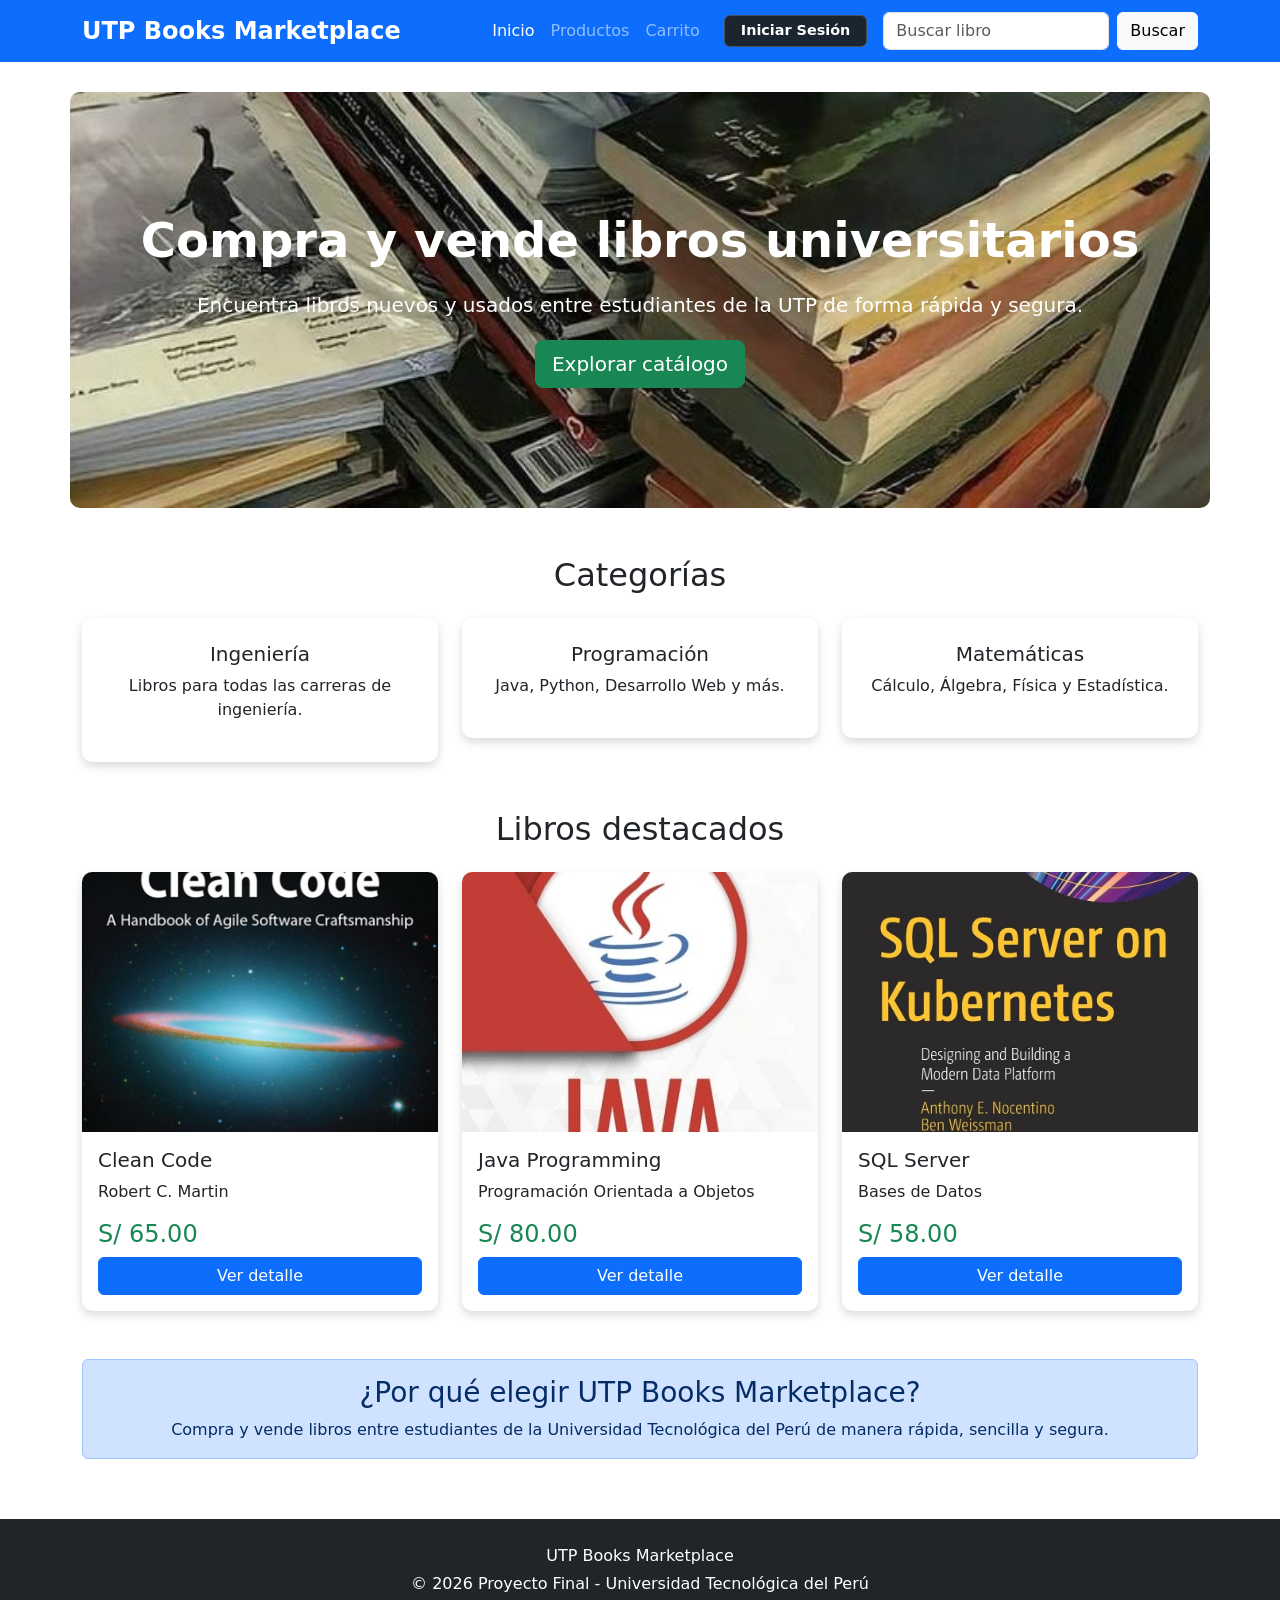
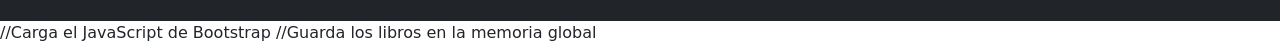
<file: index.html>
<!DOCTYPE html>
<html lang="es">

<head>
    <meta charset="UTF-8">
    <meta name="viewport" content="width=device-width, initial-scale=1.0">
    <title>UTP Books Marketplace</title>

    <link href="https://cdn.jsdelivr.net/npm/bootstrap@5.3.7/dist/css/bootstrap.min.css" rel="stylesheet">
    <link rel="stylesheet" href="css/styles.css">
</head>

<body>

    <header>
        <nav class="navbar navbar-expand-lg navbar-dark bg-primary"> 
            <div class="container">

                <a class="navbar-brand fw-bold" href="index.html">
                    UTP Books Marketplace
                </a>

                <button class="navbar-toggler" type="button" data-bs-toggle="collapse" data-bs-target="#menu"> //clic abre o cierra menu y busca id
                    <span class="navbar-toggler-icon"></span> 
                </button>

                <div class="collapse navbar-collapse" id="menu">

                    <ul class="navbar-nav ms-auto">

                        <li class="nav-item">
                            <a class="nav-link active" href="index.html">Inicio</a>   
                        </li>

                        <li class="nav-item">
                            <a class="nav-link" href="productos.html">Productos</a>
                        </li>

                        <li class="nav-item">
                            <a class="nav-link" href="carrito.html">Carrito</a>
                        </li>
                        <li class="nav-item" id="menuSesion"></li>

                    </ul>

                    <form class="d-flex ms-lg-3 mt-3 mt-lg-0">
                        <input class="form-control me-2" type="search" placeholder="Buscar libro">
                        <button class="btn btn-light">Buscar</button>
                    </form>

                </div>

            </div>
        </nav>
    </header>

    <main>

        <section class="container hero">

            <h1>Compra y vende libros universitarios</h1>

            <p>
                Encuentra libros nuevos y usados entre estudiantes de la UTP de forma rápida y segura.
            </p>

            <a href="productos.html" class="btn btn-success btn-lg">
                Explorar catálogo
            </a>

        </section>

        <section class="container mt-5">

            <h2 class="text-center mb-4">
                Categorías
            </h2>

            <div class="row g-4">

                <div class="col-md-4">
                    <div class="card text-center p-4">
                        <h5>Ingeniería</h5>
                        <p>Libros para todas las carreras de ingeniería.</p>
                    </div>
                </div>

                <div class="col-md-4">
                    <div class="card text-center p-4">
                        <h5>Programación</h5>
                        <p>Java, Python, Desarrollo Web y más.</p>
                    </div>
                </div>

                <div class="col-md-4">
                    <div class="card text-center p-4">
                        <h5>Matemáticas</h5>
                        <p>Cálculo, Álgebra, Física y Estadística.</p>
                    </div>
                </div>

            </div>

        </section>

        <section class="container mt-5">

            <h2 class="text-center mb-4">
                Libros destacados
            </h2>

            <div class="row g-4">

                <div class="col-md-4">

                    <div class="card h-100">

                        <img src="img/clean code.jpg" class="card-img-top" alt="Clean Code">

                        <div class="card-body">

                            <h5 class="card-title">Clean Code</h5>

                            <p class="card-text">
                                Robert C. Martin
                            </p>

                            <h4 class="text-success">
                                S/ 65.00
                            </h4>

                            <a href="detalle.html?id=1" class="btn btn-primary w-100">
                                Ver detalle
                            </a>

                        </div>

                    </div>

                </div>

                <div class="col-md-4">

                    <div class="card h-100">

                        <img src="img/POO.jpg" class="card-img-top" alt="Programación Orientada a Objetos">

                        <div class="card-body">

                            <h5 class="card-title">
                                Java Programming
                            </h5>

                            <p class="card-text">
                                Programación Orientada a Objetos
                            </p>

                            <h4 class="text-success">
                                S/ 80.00
                            </h4>

                            <a href="detalle.html?id=2" class="btn btn-primary w-100">
                                Ver detalle
                            </a>

                        </div>

                    </div>

                </div>

                <div class="col-md-4">

                    <div class="card h-100">

                        <img src="img/SQL.jpg" class="card-img-top" alt="SQL Server">

                        <div class="card-body">

                            <h5 class="card-title">
                                SQL Server
                            </h5>

                            <p class="card-text">
                                Bases de Datos
                            </p>

                            <h4 class="text-success">
                                S/ 58.00
                            </h4>

                            <a href="detalle.html?id=3" class="btn btn-primary w-100">
                                Ver detalle
                            </a>

                        </div>

                    </div>

                </div>

            </div>

        </section>

        <section class="container mt-5 mb-5">

            <div class="alert alert-primary text-center">

                <h3>¿Por qué elegir UTP Books Marketplace?</h3>

                <p class="mb-0">
                    Compra y vende libros entre estudiantes de la Universidad Tecnológica del Perú de manera rápida,
                    sencilla y segura.
                </p>

            </div>

        </section>

    </main>

    <footer>

        <p class="mb-1">

            UTP Books Marketplace

        </p>

        <p class="mb-0">

            © 2026 Proyecto Final - Universidad Tecnológica del Perú

        </p>

    </footer>

<script src="js/app.js"></script>
    <script src="https://cdn.jsdelivr.net/npm/bootstrap@5.3.7/dist/js/bootstrap.bundle.min.js"></script> //Carga el JavaScript de Bootstrap

    //Guarda los libros en la memoria global
    <script>
        fetch("php/productos.php")
            .then(respuesta => respuesta.json())
            .then(datos => {
                window.productos = datos;
            })
            .catch(error => console.error("Error al precargar libros en Index:", error));
    </script>

</body>


</body>

</html>
</file>
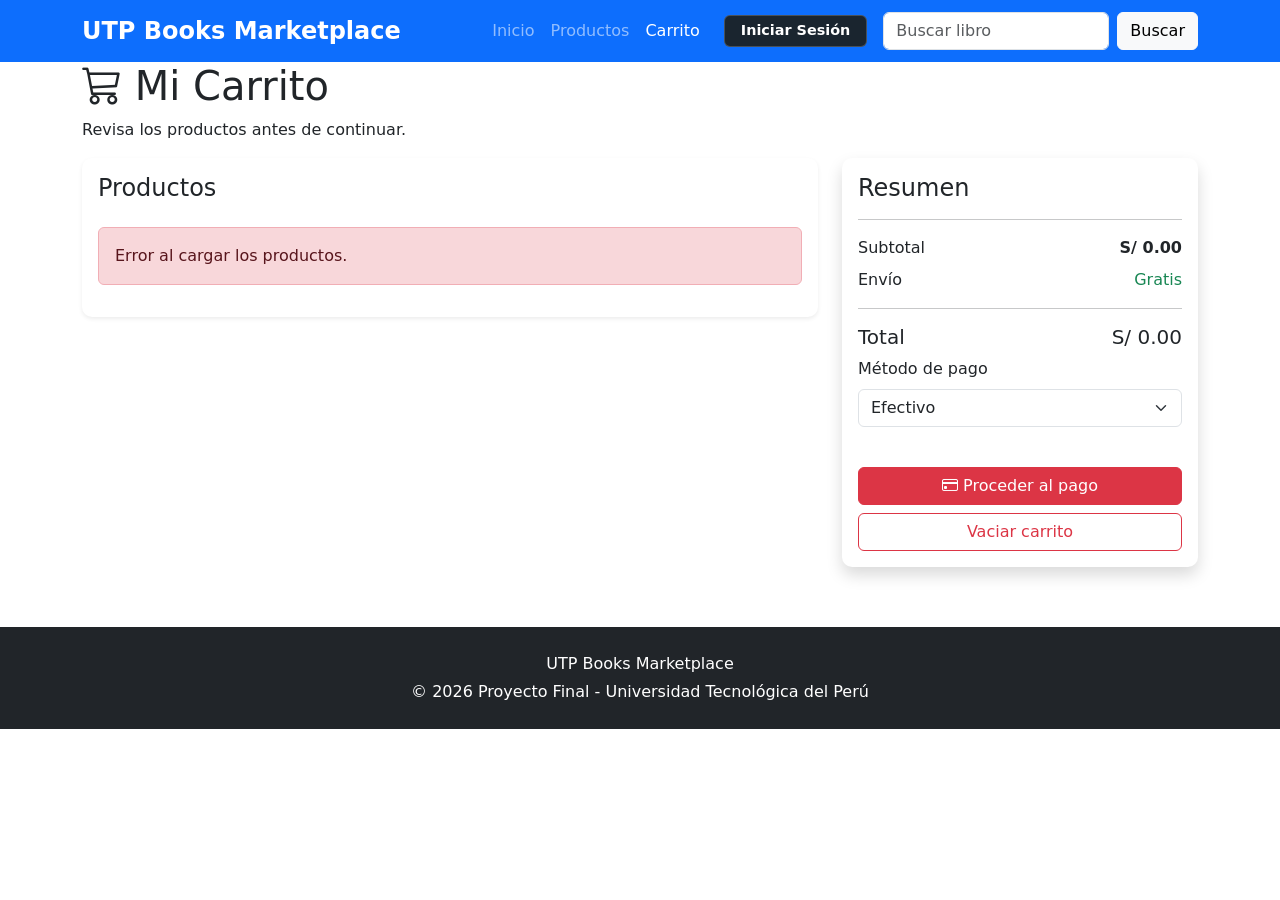
<file: carrito.html>
<!DOCTYPE html>
<html lang="es">

<head>
    <meta charset="UTF-8">
    <meta name="viewport" content="width=device-width, initial-scale=1.0">
    <title>Carrito | UTP Marketplace</title>

    <!-- Bootstrap -->
    <link href="https://cdn.jsdelivr.net/npm/bootstrap@5.3.3/dist/css/bootstrap.min.css" rel="stylesheet">

    <!-- Bootstrap Icons -->
    <link href="https://cdn.jsdelivr.net/npm/bootstrap-icons@1.11.3/font/bootstrap-icons.css" rel="stylesheet">

    <!-- CSS -->
    <link rel="stylesheet" href="css/styles.css">
</head>

<body>

    <!-- ================= NAVBAR ================= -->

    <nav class="navbar navbar-expand-lg navbar-dark bg-primary"> 
            <div class="container">

                <a class="navbar-brand fw-bold" href="index.html">
                    UTP Books Marketplace
                </a>

                <button class="navbar-toggler" type="button" data-bs-toggle="collapse" data-bs-target="#menu"> //clic abre o cierra menu y busca id
                    <span class="navbar-toggler-icon"></span> 
                </button>

                <div class="collapse navbar-collapse" id="menu">

                    <ul class="navbar-nav ms-auto">

                        <li class="nav-item">
                            <a class="nav-link" href="index.html">Inicio</a>   
                        </li>

                        <li class="nav-item">
                            <a class="nav-link" href="productos.html">Productos</a>
                        </li>

                        <li class="nav-item">
                            <a class="nav-link active" href="carrito.html">Carrito</a>
                        </li>
                        <li class="nav-item" id="menuSesion"></li>

                    </ul>

                    <form class="d-flex ms-lg-3 mt-3 mt-lg-0">
                        <input class="form-control me-2" type="search" placeholder="Buscar libro">
                        <button class="btn btn-light">Buscar</button>
                    </form>

                </div>

            </div>
        </nav>

    <!-- ================= HEADER ================= -->

    <section class="page-header">

        <div class="container">

            <h1>

                <i class="bi bi-cart3"></i>

                Mi Carrito

            </h1>

            <p>

                Revisa los productos antes de continuar.

            </p>

        </div>

    </section>

    <!-- ================= CONTENIDO ================= -->

    <section class="section">

        <div class="container">

            <div class="row">

                <!-- PRODUCTOS -->

                <div class="col-lg-8">

                    <div class="card shadow-sm border-0">

                        <div class="card-body">

                            <h4 class="mb-4">

                                Productos

                            </h4>

                            <div id="listaCarrito">

                                <!-- JavaScript insertará los productos -->

                            </div>

                        </div>

                    </div>

                </div>

                <!-- RESUMEN -->

                <div class="col-lg-4">

                    <div class="card shadow border-0 resumen">

                        <div class="card-body">

                            <h4>

                                Resumen

                            </h4>

                            <hr>

                            <div class="d-flex justify-content-between">

                                <span>Subtotal</span>

                                <strong id="subtotal">

                                    S/ 0.00

                                </strong>

                            </div>

                            <div class="d-flex justify-content-between mt-2">

                                <span>Envío</span>

                                <span class="text-success">

                                    Gratis

                                </span>

                            </div>

                            <hr>

                            <div class="d-flex justify-content-between">

                                <h5>Total</h5>

                                <h5 id="total">

                                    S/ 0.00

                                </h5>

                            </div>
                          <div class="mb-3">

    <label class="form-label">
        Método de pago
    </label>

    <select id="metodoPago" class="form-select">

        <option value="Efectivo">Efectivo</option>
        <option value="Visa">Visa</option>
        <option value="MasterCard">MasterCard</option>
        <option value="Yape">Yape</option>
        <option value="Plin">Plin</option>

    </select>

</div>
                            <button
                                class="btn btn-danger w-100 mt-4"
                                id="btnComprar">

                                <i class="bi bi-credit-card"></i>

                                Proceder al pago

                            </button>

                            <button
                                class="btn btn-outline-danger w-100 mt-2"
                                id="vaciarCarrito">

                                Vaciar carrito

                            </button>

                        </div>

                    </div>

                </div>

            </div>

        </div>

    </section>

    <!-- ================= FOOTER ================= -->

    <footer>

        <p class="mb-1">

            UTP Books Marketplace

        </p>

        <p class="mb-0">

            © 2026 Proyecto Final - Universidad Tecnológica del Perú

        </p>

    </footer>

    <!-- Bootstrap -->

    <script src="https://cdn.jsdelivr.net/npm/bootstrap@5.3.3/dist/js/bootstrap.bundle.min.js"></script>

    <!-- JS -->

    <script src="js/carrito.js"></script>
    <script src="js/app.js"></script>

</body>

</html>
</file>
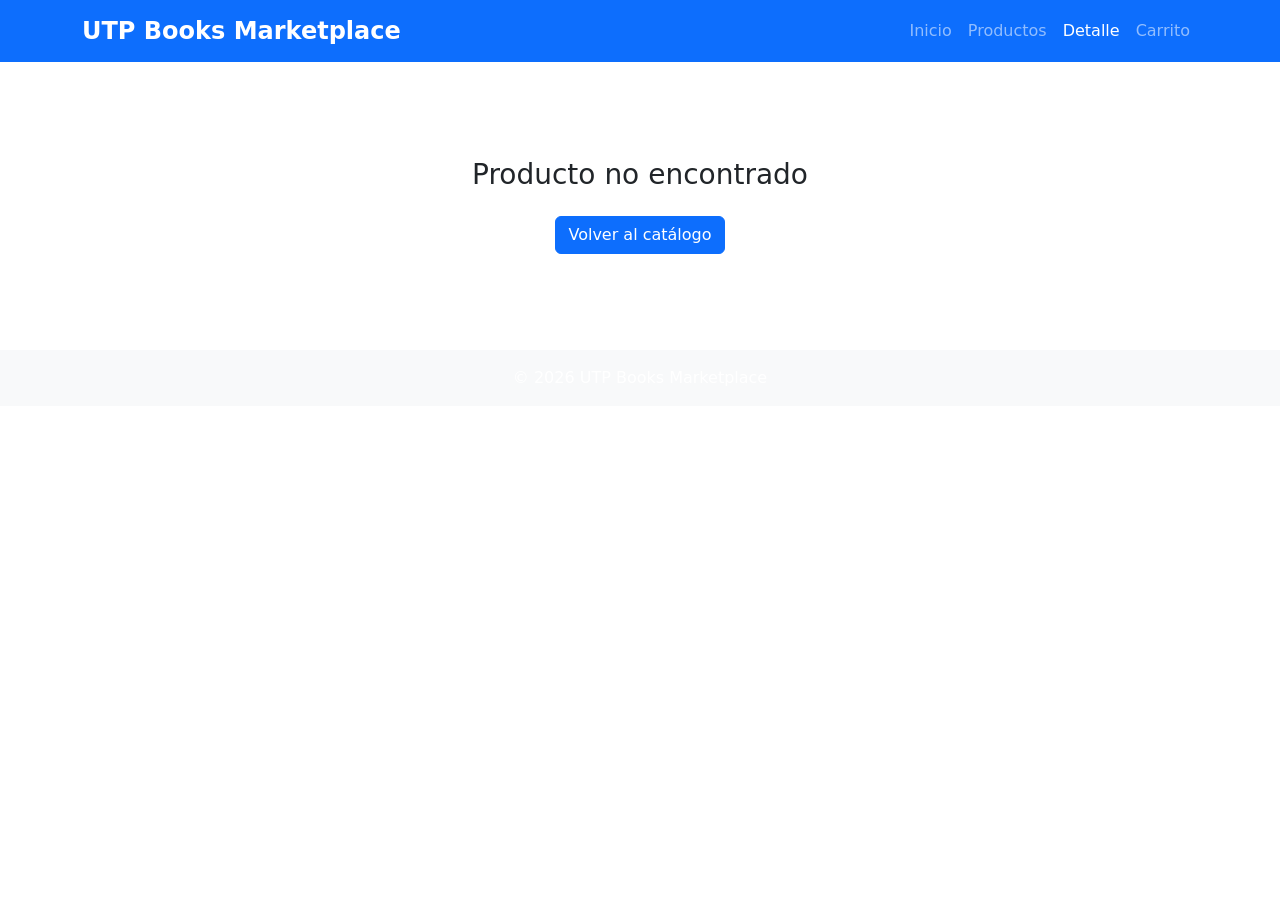
<file: detalle.html>
<!DOCTYPE html>
<html lang="es">

<head>
    <meta charset="UTF-8">
    <meta name="viewport" content="width=device-width, initial-scale=1.0">

    <title>Detalle del Producto | UTP Books Marketplace</title>

    <link href="https://cdn.jsdelivr.net/npm/bootstrap@5.3.7/dist/css/bootstrap.min.css" rel="stylesheet">
    <link rel="stylesheet" href="css/styles.css">
</head>

<body>

<!-- NAVBAR -->
<nav class="navbar navbar-expand-lg navbar-dark bg-primary">
    <div class="container">

        <a class="navbar-brand fw-bold" href="index.html">
            UTP Books Marketplace
        </a>

        <button class="navbar-toggler" data-bs-toggle="collapse" data-bs-target="#menu">
            <span class="navbar-toggler-icon"></span>
        </button>

        <div class="collapse navbar-collapse" id="menu">

            <ul class="navbar-nav ms-auto">
                <li class="nav-item"><a class="nav-link" href="index.html">Inicio</a></li>
                <li class="nav-item"><a class="nav-link" href="productos.html">Productos</a></li>
                <li class="nav-item"><a class="nav-link active" href="detalle.html">Detalle</a></li>
                <li class="nav-item"><a class="nav-link" href="carrito.html">Carrito</a></li>
            </ul>

        </div>
    </div>
</nav>

<!-- CONTENIDO -->
<main class="container mt-5">

    <div id="detalleProducto"></div>

</main>

<!-- FOOTER -->
<footer class="text-center mt-5 p-3 bg-light">
    © 2026 UTP Books Marketplace
</footer>

<script src="js/app.js"></script>

<script>
    // Obtener el ID de la URL
    const params = new URLSearchParams(window.location.search);
    const id = parseInt(params.get("id"));

    const contenedor = document.getElementById("detalleProducto");
    let producto = null;

    // Obtener UN SOLO producto desde la base de datos- CONEXION 
    fetch(`php/detalle.php?id=${id}`)
        .then(respuesta => {
            if (!respuesta.ok) {
                throw new Error("Error al conectar con la base de datos");
            }
            return respuesta.json();
        })
        .then(data => {

            producto = data;

            if (producto) {

                contenedor.innerHTML = `
                <div class="row g-5">

                    <div class="col-md-6 d-flex justify-content-center">
                        <div style="width:500px; height:500px;" class="shadow-sm rounded overflow-hidden">
                            <img src="img/${producto.imagen}" class="w-100 h-100 object-fit-cover"
                                onerror="this.src='https://placehold.co/500x500'">
                        </div>
                    </div>

                    <div class="col-md-6">

                        <h2 class="fw-bold">${producto.nombre}</h2>

                        <p class="text-muted">
                            Autor:
                            <strong>${producto.autor}</strong>
                        </p>

                        <p class="text-muted">
                            Categoría:
                            <strong>${producto.categoria}</strong>
                        </p>

                        <h3 class="text-success fw-bold">
                            S/ ${parseFloat(producto.precio).toFixed(2)}
                        </h3>

                        <p class="lead">
                            ${producto.descripcion}
                        </p>

                        <hr>

                        <h5>Detalles del producto</h5>

                        <ul class="list-group list-group-flush mb-3">
                            <li class="list-group-item">
                                Tipo: Libro universitario
                            </li>

                            <li class="list-group-item">
                                Estado: Disponible
                            </li>

                            <li class="list-group-item">
                                Envío: Disponible en campus
                            </li>
                        </ul>

                        <div class="d-grid gap-2">

                            <button class="btn btn-primary btn-lg" onclick="agregarAlCarrito()">
                                Agregar al carrito
                            </button>

                            <button class="btn btn-success btn-lg" onclick="comprarAhora()">
                                Comprar ahora
                            </button>

                        </div>

                    </div>

                </div>
                `;

            } else {

                mostrarErrorNoEncontrado();

            }

        })
        .catch(error => {

            console.error(error);

            mostrarErrorNoEncontrado();

        });

    function mostrarErrorNoEncontrado() {

        contenedor.innerHTML = `
            <div class="text-center py-5">

                <h3>Producto no encontrado</h3>

                <a href="productos.html" class="btn btn-primary mt-3">
                    Volver al catálogo
                </a>

            </div>
        `;

    }

    function agregarAlCarrito() {

        if (!producto) return;

        let carrito = JSON.parse(localStorage.getItem("utp_cart")) || [];

        const idx = carrito.findIndex(item => item.id == producto.id);

        if (idx >= 0) {

            carrito[idx].qty++;

        } else {

            carrito.push({
                id: producto.id,
                qty: 1
            });

        }

        localStorage.setItem("utp_cart", JSON.stringify(carrito));

        alert(producto.nombre + " agregado al carrito.");

    }

    function comprarAhora() {

        alert("Compra realizada con éxito.");

    }
</script>

<script src="https://cdn.jsdelivr.net/npm/bootstrap@5.3.7/dist/js/bootstrap.bundle.min.js"></script>

</body>

</html>
</file>
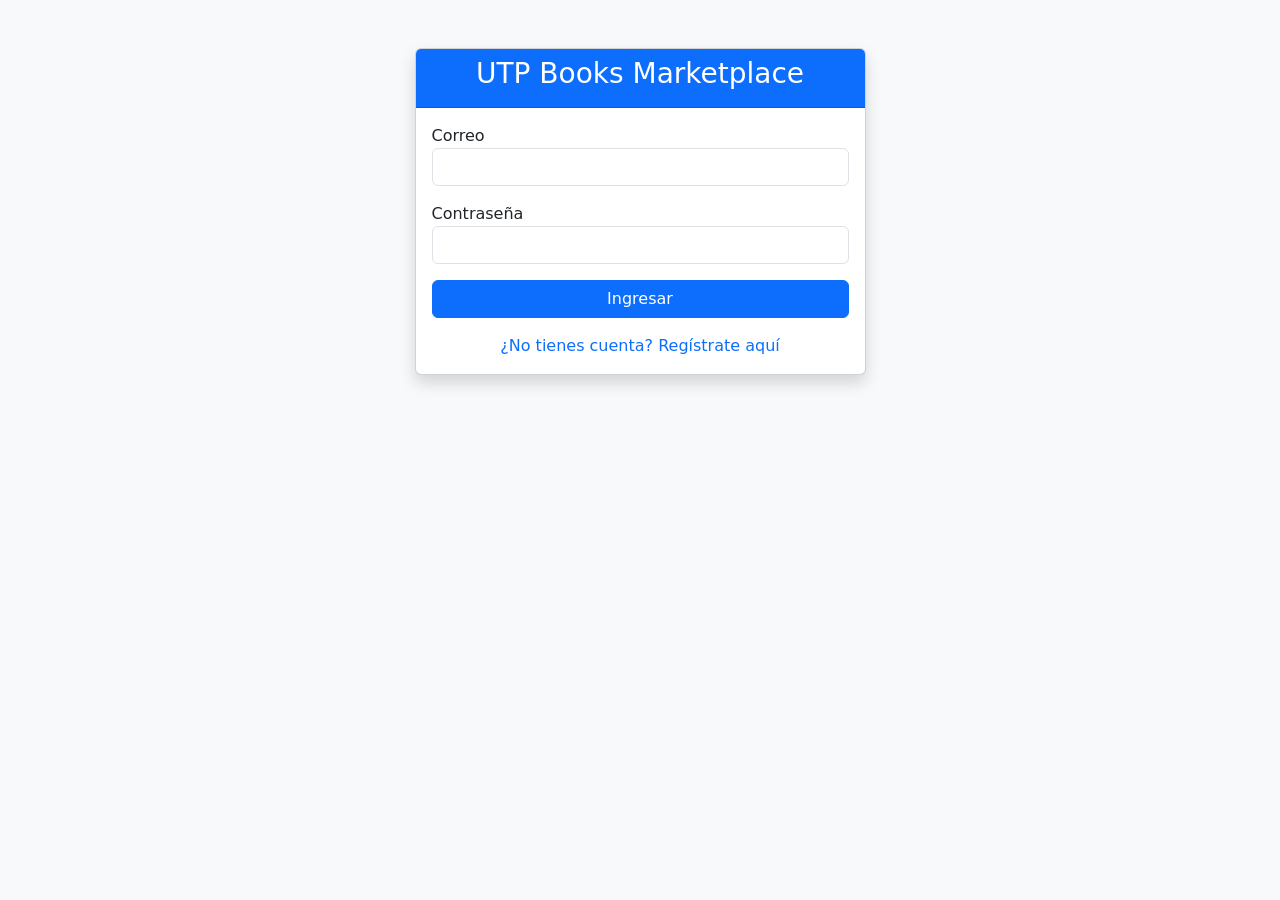
<file: login.html>
<!DOCTYPE html>
<html lang="es">

<head>
    <meta charset="UTF-8">
    <meta name="viewport" content="width=device-width, initial-scale=1.0">
    <title>Iniciar Sesión</title>

    <link href="https://cdn.jsdelivr.net/npm/bootstrap@5.3.7/dist/css/bootstrap.min.css" rel="stylesheet">
</head>

<body class="bg-light">

    <div class="container">

        <div class="row justify-content-center mt-5">

            <div class="col-md-5" id="vistaLogin">

                <div class="card shadow">

                    <div class="card-header bg-primary text-white text-center">

                        <h3>UTP Books Marketplace</h3>

                    </div>

                    <div class="card-body">

                        <form id="formLogin" action="php/login.php" method="POST">

                            <div class="mb-3">

                                <label>Correo</label>

                                <input type="email" name="correo" class="form-control" required>

                            </div>

                            <div class="mb-3">

                                <label>Contraseña</label>

                                <input type="password" name="password" class="form-control" required>

                            </div>

                            <button class="btn btn-primary w-100">

                                Ingresar

                            </button>

                            <div class="text-center mt-3">
                                <a href="#" class="text-decoration-none" onclick="mostrarRegistro(event)">¿No tienes
                                    cuenta? Regístrate aquí</a>
                            </div>

                        </form>

                    </div>

                </div>

            </div>

<!-- TARJETA DE REGISTRO (Oculta por defecto) -->
                <div class="col-md-5 d-none" id="vistaRegistro">
                    <div class="card shadow">
                        <div class="card-header bg-success text-white text-center">
                            <h3>Crear Cuenta Nueva</h3>
                        </div>
                        <div class="card-body">
                            <form action="php/registro.php" method="POST">
                                <div class="mb-3">
                                    <label>Nombre Completo</label>
                                    <input type="text" name="nombre" class="form-control" required>
                                </div>
                                <div class="mb-3">
                                    <label>Correo</label>
                                    <input type="email" name="correo" class="form-control" required>
                                </div>
                                <div class="mb-3">
                                    <label>Contraseña</label>
                                    <input type="password" name="password" class="form-control" required>
                                </div>
                                <button class="btn btn-success w-100 mb-3">Registrarme</button>
                                <div class="text-center">
                                    <a href="#" class="text-decoration-none text-success"
                                        onclick="mostrarLogin(event)">¿Ya tienes cuenta? Inicia sesión</a>
                                </div>
                            </form>
                        </div>
                    </div>
                </div>

        </div>

    </div>

    <script>

        function mostrarRegistro(e) {
            e.preventDefault();
            document.getElementById("vistaLogin").classList.add("d-none");
            document.getElementById("vistaRegistro").classList.remove("d-none");
        }

        function mostrarLogin(e) {
            e.preventDefault();
            document.getElementById("vistaRegistro").classList.add("d-none");
            document.getElementById("vistaLogin").classList.remove("d-none");
        }



        document.getElementById("formLogin").addEventListener("submit", function (e) {
            e.preventDefault(); // Evitamos que la página se recargue

            const datosFormulario = new FormData(this);

            // Enviamos los datos al phpj
            fetch("php/login.php", {
                method: "POST",
                body: datosFormulario
            })
                .then(respuesta => {

                    if (respuesta.redirected) {
                    // 1. Capturamos el correo real que el usuario escribió en la pantalla
                    const correoInput = document.querySelector('input[name="correo"]').value;
                    
                    if (correoInput.includes("admin")) {
                        localStorage.setItem("usuario_nombre", "Administrador");
                        localStorage.setItem("usuario_rol", "admin");
                    } else if (correoInput.includes("vendedor")) {
                        localStorage.setItem("usuario_nombre", "Vendedor UTP");
                        localStorage.setItem("usuario_rol", "vendedor");
                    } else {
                        // 2. MAGIA DINÁMICA: Tomamos la parte antes del @ (ejm: lucia.perez)
                        let nombreExtraido = correoInput.split('@')[0];
                        
                        // Reemplazamos puntos o guiones por espacios para que se vea limpio
                        nombreExtraido = nombreExtraido.replace(/[^a-zA-Z]/g, ' '); 
                        
                        // Ponemos la primera letra en Mayúscula automáticamente
                        const nombreFinal = nombreExtraido.charAt(0).toUpperCase() + nombreExtraido.slice(1);
                        
                        // Guardamos el nombre real extraído en el navegador
                        localStorage.setItem("usuario_nombre", nombreFinal);
                        localStorage.setItem("usuario_rol", "cliente");
                    }
                    window.location.href = respuesta.url;
                }
                })
                .then(texto => {
                    if (texto) {
                        // Si el PHP devolvió un código script con alerta, lo inyectamos para que se ejecute
                        const scriptEl = document.createElement("div");
                        scriptEl.innerHTML = texto;
                        document.body.appendChild(scriptEl);
                    }
                })
                .catch(error => console.error("Error en el login:", error));
        });
    </script>


</body>

</html>
</file>
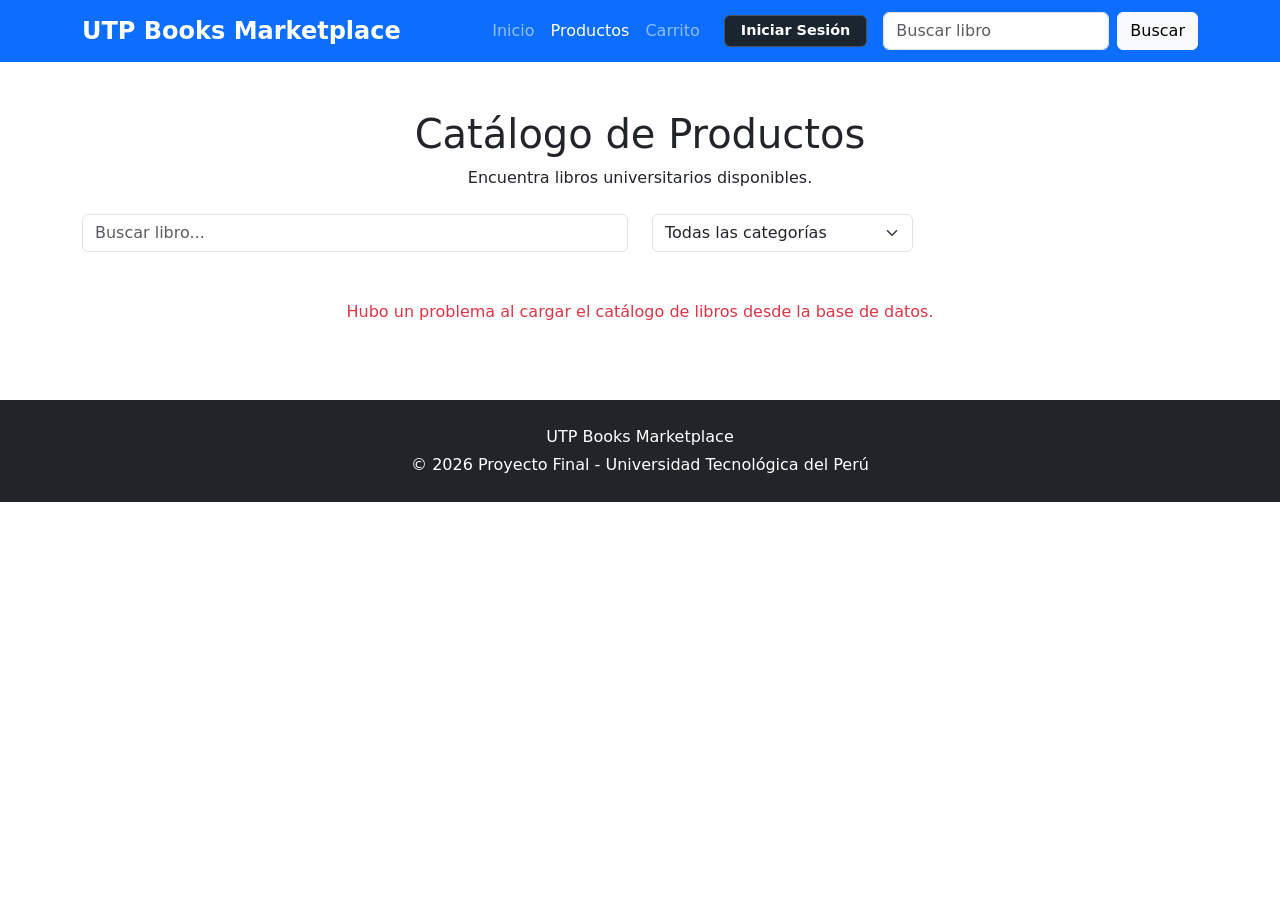
<file: productos.html>
<!DOCTYPE html>
<html lang="es">

<head>

    <meta charset="UTF-8">
    <meta name="viewport" content="width=device-width, initial-scale=1.0">

    <title>Productos | UTP Books Marketplace</title>

    <link href="https://cdn.jsdelivr.net/npm/bootstrap@5.3.7/dist/css/bootstrap.min.css" rel="stylesheet">

    <link rel="stylesheet" href="css/styles.css">

</head>

<body>

    <header>

        <nav class="navbar navbar-expand-lg navbar-dark bg-primary">

            <div class="container">

                <a class="navbar-brand fw-bold" href="index.html">
                    UTP Books Marketplace
                </a>

                <button class="navbar-toggler" type="button" data-bs-toggle="collapse" data-bs-target="#menu">

                    <span class="navbar-toggler-icon"></span>

                </button>

                <div class="collapse navbar-collapse" id="menu">

                    <ul class="navbar-nav ms-auto">

                        <li class="nav-item">
                            <a class="nav-link" href="index.html">Inicio</a>
                        </li>

                        <li class="nav-item">
                            <a class="nav-link active" href="productos.html">Productos</a>
                        </li>

                        <li class="nav-item">
                            <a class="nav-link" href="carrito.html">Carrito</a>
                        </li>

                        <li class="nav-item" id="menuSesion"></li>

                    </ul>
                    <form class="d-flex ms-lg-3 mt-3 mt-lg-0">
                        <input class="form-control me-2" type="search" placeholder="Buscar libro">
                        <button class="btn btn-light">Buscar</button>
                    </form>
                </div>

            </div>

        </nav>

    </header>

    <main>

        <section class="container mt-5">

            <h1 class="text-center">
                Catálogo de Productos
            </h1>

            <p class="text-center">
                Encuentra libros universitarios disponibles.
            </p>

            <div class="row mt-4 mb-4">

                <div class="col-md-6">
                    <input type="text" id="buscar" class="form-control" placeholder="Buscar libro...">
                </div>

                <div class="col-md-3">
                    <select id="categoria" class="form-select">
                        <option value="">Todas las categorías</option>  //no filtrar
                        <option value="Programación">Programación</option>
                        <option value="Física">Física</option>
                        <option value="Base de Datos">Base de Datos</option>
                        <option value="Matemáticas">Matemáticas</option>
                        <option value="Estadísticas">Estadísticas</option>
                        <option value="Redes">Redes</option>
                        <option value="Sistemas">Sistemas</option>
                    </select>
                </div>

            </div>

        </section>

        <section class="container mt-5 mb-5">

            <div class="row g-4" id="listaProductos"> 
                //inserta todas las tarjetas
            </div>

        </section>

    </main>

    <footer>

        <p class="mb-1">
            UTP Books Marketplace
        </p>

        <p class="mb-0">
            © 2026 Proyecto Final - Universidad Tecnológica del Perú
        </p>

    </footer>

    <script src="js/app.js"></script>

    <script>
        const lista = document.getElementById("listaProductos"); //busca el div vacio
        const txtBuscar = document.getElementById("buscar"); //guarda input
        const selectCategoria = document.getElementById("categoria"); //guarda select

        let todosLosLibros = []; //guardara los libros originales de la BD

        //datos de la base de datos MySQL por PHP
        fetch("php/productos.php")
            .then(respuesta => {
                if (!respuesta.ok) { //espera respuesta dek server
                    throw new Error("Error al conectar con la base de datos");
                }
                return respuesta.json();
            })
            .then(datos => {
                //guarda los libros en la ventana global para que el carrito y los detalles los encuentren
                window.productos = datos;
                todosLosLibros = datos; //guardar la copia para filtrar

                //pintar los libros por primera vez (FUNCION)
                dibujarProductos(todosLosLibros);
            })
            .catch(error => {
                console.error("Error:", error);
                lista.innerHTML = `
                    <div class="col-12 text-center text-danger">
                        <p>Hubo un problema al cargar el catálogo de libros desde la base de datos.</p>
                    </div>
                `;
            });

        //FUNCIoN PARA DIBUJAR LAS TARJETAS
        function dibujarProductos(librosAMostrar) {  //crea las tarjetas
            lista.innerHTML = ""; //limpiar la pantalla por si acaso, para q no se repitna

            if (librosAMostrar.length === 0) {
                lista.innerHTML = `
                    <div class="col-12 text-center text-muted mt-4">
                        <h5>No se encontraron libros para esta búsqueda.</h5>
                    </div>
                `;
                return;
            }

            librosAMostrar.forEach(producto => { //recorre libros uno por uno
                //va agregando tarjetas
                lista.innerHTML += ` 
                <div class="col-md-4">
                    <div class="card h-100 shadow-sm">
                        <img src="img/${producto.imagen}" 
                             class="card-img-top object-fit-cover" 
                             style="height: 250px;"
                             alt="${producto.nombre}"
                             onerror="this.src='https://placehold.co'">
                        <div class="card-body d-flex flex-column justify-content-between">
                            <div>
                                <h5 class="card-title fw-bold">${producto.nombre}</h5>
                                <p class="text-muted mb-1">Autor: ${producto.autor}</p>
                                <p class="badge bg-secondary mb-3">${producto.categoria}</p>
                            </div>
                            <div>
                                <h4 class="text-success fw-bold">S/ ${parseFloat(producto.precio).toFixed(2)}</h4>
                                <a href="detalle.html?id=${producto.id}" class="btn btn-primary w-100 mt-2">
                                    Ver detalle
                                </a>
                            </div>
                        </div>
                    </div>
                </div>
                `;
            });
        }

        //FILTRADO EN TIEMPO REAL
        function filtrarCatalogo() { //hace las busquedas
            const texto = txtBuscar.value.toLowerCase().trim(); //obtiene lo q escribe el usuario
            const catSeleccionada = selectCategoria.value;

            const filtrados = todosLosLibros.filter(libro => {  //recorre todos los L y solo devuelbe los que cumplan la condicion
                const coincideTexto = libro.nombre.toLowerCase().includes(texto) ||
                    libro.autor.toLowerCase().includes(texto);

                const coincideCategoria = catSeleccionada === "" ||  //si no eligió categoria muestra todo, si sim muestra eso
                    libro.categoria === catSeleccionada;

                return coincideTexto && coincideCategoria;
            });

            dibujarProductos(filtrados); //despues de filtro vuelve a crear las tarjetas
        }

        //escucha cuando se escribe o cambia la categoría
        txtBuscar.addEventListener("input", filtrarCatalogo); //cuando se escribe ejecuta
        selectCategoria.addEventListener("change", filtrarCatalogo); //al cambiar categoria tambien se ejecuta el filtro
    </script>


    <script src="https://cdn.jsdelivr.net/npm/bootstrap@5.3.7/dist/js/bootstrap.bundle.min.js"></script>

</body>

</html>
</file>
<file: css/styles.css>
header {
  margin-bottom: 30px;
}

.navbar-brand {
  font-size: 24px;
  font-weight: bold;
}

.hero {
  background: url("../img/banner.jpg") center center/cover no-repeat;
  padding: 120px 30px;
  text-align: center;
  color: white;
  border-radius: 10px;
  margin-top: 25px;
}

.hero h1 {
  font-size: 48px;
  font-weight: bold;
}

.hero p {
  font-size: 20px;
  margin: 20px 0;
}

.card {
  border: none;
  border-radius: 10px;
  overflow: hidden;
  box-shadow: 0 4px 10px rgba(0, 0, 0, 0.15);
  transition: 0.3s;
}

.card:hover {
  transform: translateY(-6px);
}

.card img {
  height: 260px;
  -o-object-fit: cover;
     object-fit: cover;
}

footer {
  background: #212529;
  color: white;
  text-align: center;
  padding: 25px;
  margin-top: 60px;
}

footer p {
  margin: 0;
  font-size: 16px;
}

@media (max-width: 992px) {
  .hero {
    padding: 80px 20px;
  }
  .hero h1 {
    font-size: 38px;
  }
}
@media (max-width: 768px) {
  .hero {
    padding: 60px 15px;
  }
  .hero h1 {
    font-size: 30px;
  }
  .hero p {
    font-size: 18px;
  }
  footer {
    font-size: 14px;
  }
}/*# sourceMappingURL=styles.css.map */
</file>
